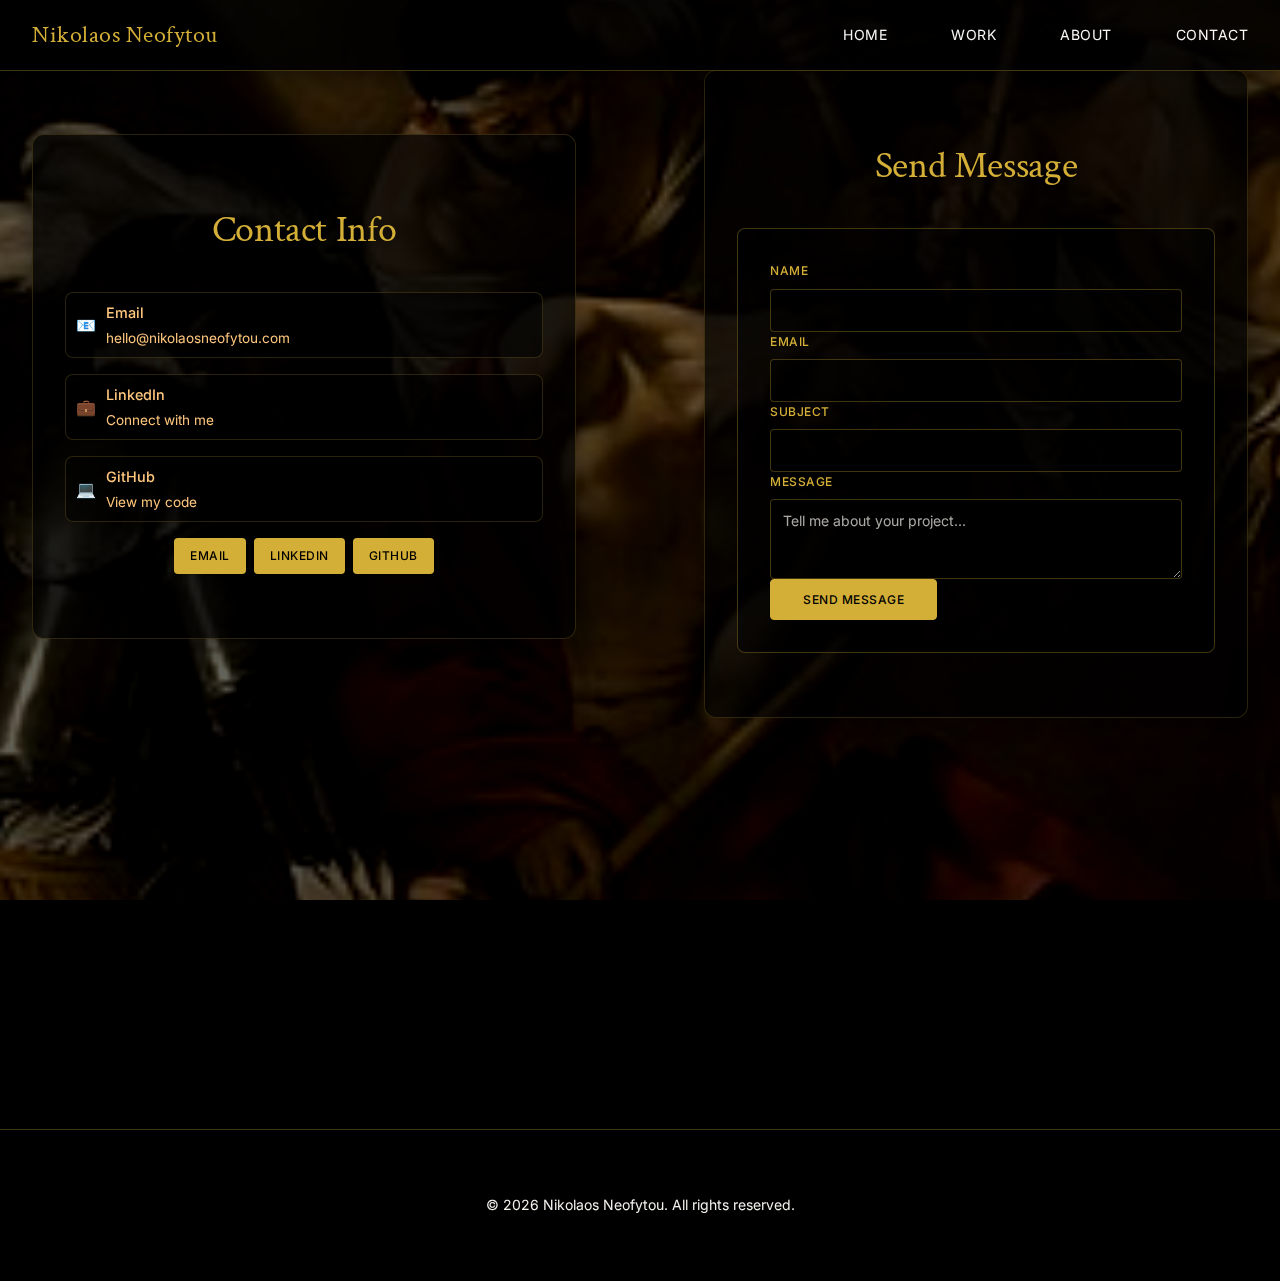
<file: pages/contact.html>
<!doctype html>
<html lang="en">
  <head>
    <meta charset="UTF-8" />
    <meta name="viewport" content="width=device-width, initial-scale=1.0" />
    <title>Contact - Nikolaos Neofytou</title>
    <link rel="stylesheet" href="../style.css" />
    <!-- Modern fonts -->
    <link rel="preconnect" href="https://fonts.googleapis.com">
    <link rel="preconnect" href="https://fonts.gstatic.com" crossorigin>
    <link href="https://fonts.googleapis.com/css2?family=Inter:wght@300;400;500;600&family=Crimson+Text:ital,wght@0,300;0,400;0,600;1,400&display=swap" rel="stylesheet">
  </head>
  <body>
    <div class="caravaggio-background">
      <img src="../gallery/caravaggio/crowning.jpg" alt="Caravaggio Background" />
    </div>
    
    <div class="content-overlay">
      <header>
        <nav class="navbar">
          <a href="home.html" class="logo">Nikolaos Neofytou</a>
          <button class="menu-toggle" id="mobile-menu">☰</button>
          <ul class="nav-links" id="nav-links">
            <li><a href="home.html">Home</a></li>
            <li><a href="projects.html">Work</a></li>
            <li><a href="about.html">About</a></li>
            <li><a href="contact.html">Contact</a></li>
          </ul>
        </nav>
      </header>

    <main>
      <section id="contact-info">
        <h2>Contact Info</h2>
        <div class="contact-method">
          <div class="contact-method-icon">📧</div>
          <div class="contact-method-details">
            <h4>Email</h4>
            <p><a href="mailto:hello@nikolaosneofytou.com">hello@nikolaosneofytou.com</a></p>
          </div>
        </div>
        
        <div class="contact-method">
          <div class="contact-method-icon">💼</div>
          <div class="contact-method-details">
            <h4>LinkedIn</h4>
            <p><a href="https://linkedin.com/in/nikolaosneofytou" target="_blank">Connect with me</a></p>
          </div>
        </div>
        
        <div class="contact-method">
          <div class="contact-method-icon">💻</div>
          <div class="contact-method-details">
            <h4>GitHub</h4>
            <p><a href="https://github.com/nikolasneofytou" target="_blank">View my code</a></p>
          </div>
        </div>
        
        <div class="social-links">
          <a href="mailto:hello@nikolaosneofytou.com" class="social-link">Email</a>
          <a href="https://linkedin.com/in/nikolaosneofytou" target="_blank" class="social-link">LinkedIn</a>
          <a href="https://github.com/nikolasneofytou" target="_blank" class="social-link">GitHub</a>
        </div>
      </section>

      <section id="contact-form">
        <h2>Send Message</h2>
        <div class="contact-form">
          <form action="https://formspree.io/f/yourformid" method="POST">
            <div class="form-group">
              <label for="name">Name</label>
              <input type="text" id="name" name="name" required />
            </div>
            <div class="form-group">
              <label for="email">Email</label>
              <input type="email" id="email" name="email" required />
            </div>
            <div class="form-group">
              <label for="subject">Subject</label>
              <input type="text" id="subject" name="subject" required />
            </div>
            <div class="form-group">
              <label for="message">Message</label>
              <textarea id="message" name="message" required placeholder="Tell me about your project..."></textarea>
            </div>
            <button type="submit" class="submit-btn">Send Message</button>
          </form>
        </div>
      </section>

      <section id="availability">
        <h2>Availability</h2>
        <p style="text-align: center; color: var(--cream); font-size: 0.9rem; margin-bottom: 1rem;">
          Currently available for new projects and collaborations.
        </p>
        <p style="text-align: center; color: var(--accent-gold); font-size: 0.8rem; font-style: italic;">
          Response time: Usually within 24 hours
        </p>
      </section>
    </main>

    <footer>
      <p>&copy; <span id="year"></span> Nikolaos Neofytou. All rights reserved.</p>
    </footer>
    </div>

    <script src="../script.js"></script>
  </body>
</html>
</file>
<file: style.css>
:root {
  /* Dark Caravaggio-Inspired Palette */
  --pure-black: #000000;
  --deep-black: #0a0a0a;
  --dark-brown: #1a1612;
  --medium-brown: #2a221a;
  --warm-brown: #3d2f22;
  --light-brown: #5a453a;
  --cream: #f4f1ec;
  --warm-white: #faf8f5;
  --pure-white: #ffffff;
  
  /* Accent colors inspired by Caravaggio's palette */
  --accent-gold: #d4af37;
  --accent-amber: #ffc77d;
  --accent-warm: #8b6914;
  --accent-shadow: rgba(0, 0, 0, 0.7);
  --content-shadow: rgba(0, 0, 0, 0.8);
  
  /* Typography */
  --font-primary: 'Inter', -apple-system, BlinkMacSystemFont, 'Segoe UI', Roboto, sans-serif;
  --font-serif: 'Crimson Text', Georgia, serif;
  
  /* Spacing */
  --spacing-xs: 0.5rem;
  --spacing-sm: 1rem;
  --spacing-md: 2rem;
  --spacing-lg: 4rem;
  --spacing-xl: 8rem;
}

* {
  margin: 0;
  padding: 0;
  box-sizing: border-box;
}

html {
  scroll-behavior: smooth;
}

body {
  font-family: var(--font-primary);
  font-size: 16px;
  line-height: 1.6;
  color: var(--warm-white);
  background: var(--pure-black);
  overflow-x: hidden;
}

/* Caravaggio Background System - Enhanced Colors */
.caravaggio-background {
  position: fixed;
  top: 0;
  left: 0;
  width: 100%;
  height: 100vh;
  z-index: -1;
  overflow: hidden;
}

.caravaggio-background::before {
  content: '';
  position: absolute;
  top: 0;
  left: 0;
  right: 0;
  bottom: 0;
  background: linear-gradient(
    180deg,
    rgba(0, 0, 0, 0.3) 0%,
    rgba(0, 0, 0, 0.2) 30%,
    rgba(0, 0, 0, 0.1) 50%,
    rgba(0, 0, 0, 0.2) 80%,
    rgba(0, 0, 0, 0.4) 100%
  );
  z-index: 2;
}

.caravaggio-background img {
  width: 100%;
  height: 100%;
  object-fit: cover;
  object-position: center;
  transform: scale(1.1);
  transition: transform 3s ease-out;
  filter: contrast(1.2) brightness(0.8) saturate(1.1);
}

/* Content overlay - Much more transparent */
.content-overlay {
  position: relative;
  z-index: 10;
  background: rgba(0, 0, 0, 0.4);
  backdrop-filter: blur(0.5px);
  min-height: 100vh;
}

/* Enhanced header for painting backgrounds */
header {
  position: fixed;
  top: 0;
  left: 0;
  right: 0;
  background: rgba(0, 0, 0, 0.8);
  backdrop-filter: blur(20px);
  border-bottom: 1px solid rgba(212, 175, 55, 0.3);
  z-index: 1000;
  transition: all 0.3s ease;
  box-shadow: 0 2px 20px rgba(0, 0, 0, 0.5);
}

.navbar {
  display: flex;
  justify-content: space-between;
  align-items: center;
  max-width: 1400px;
  margin: 0 auto;
  padding: var(--spacing-sm) var(--spacing-md);
  height: 70px;
}

.logo {
  font-family: var(--font-serif);
  font-size: 1.5rem;
  font-weight: 400;
  color: var(--accent-gold);
  text-decoration: none;
  letter-spacing: 0.5px;
  transition: opacity 0.3s ease;
  text-shadow: 0 2px 10px rgba(0, 0, 0, 0.5);
}

.logo:hover {
  opacity: 0.8;
  color: var(--accent-amber);
}

.nav-links {
  display: flex;
  list-style: none;
  gap: var(--spacing-lg);
  align-items: center;
}

.nav-links a {
  color: var(--warm-white);
  text-decoration: none;
  font-size: 14px;
  font-weight: 400;
  letter-spacing: 0.5px;
  text-transform: uppercase;
  transition: color 0.3s ease;
  position: relative;
  text-shadow: 0 1px 5px rgba(0, 0, 0, 0.5);
}

.nav-links a:hover {
  color: var(--accent-gold);
}

.nav-links a::after {
  content: '';
  position: absolute;
  bottom: -5px;
  left: 0;
  width: 0;
  height: 1px;
  background: var(--accent-gold);
  transition: width 0.3s ease;
}

.nav-links a:hover::after {
  width: 100%;
}

.menu-toggle {
  display: none;
  background: none;
  border: none;
  font-size: 1.2rem;
  color: var(--warm-white);
  cursor: pointer;
}

/* Hero section - enhanced for painting background */
.hero {
  height: 100vh;
  display: flex;
  flex-direction: column;
  justify-content: center;
  align-items: center;
  text-align: center;
  background: transparent;
  position: relative;
  padding: 0 var(--spacing-md);
  z-index: 10;
}

.hero::before {
  content: '';
  position: absolute;
  top: 0;
  left: 0;
  right: 0;
  bottom: 0;
  background: radial-gradient(
    ellipse at center,
    rgba(0, 0, 0, 0.4) 20%,
    rgba(0, 0, 0, 0.3) 50%,
    rgba(0, 0, 0, 0.5) 80%
  );
  z-index: -1;
}

.hero h1 {
  font-family: var(--font-serif);
  font-size: clamp(3rem, 6vw, 6rem);
  font-weight: 300;
  color: var(--warm-white);
  margin-bottom: var(--spacing-sm);
  letter-spacing: -0.02em;
  line-height: 1.1;
  text-shadow: 0 4px 20px rgba(0, 0, 0, 0.8);
  z-index: 10;
  position: relative;
}

.hero p {
  font-size: 1.125rem;
  color: var(--cream);
  max-width: 600px;
  margin: 0 auto var(--spacing-lg);
  line-height: 1.6;
  text-shadow: 0 2px 10px rgba(0, 0, 0, 0.8);
  z-index: 10;
  position: relative;
}

.hero .btn {
  display: inline-flex;
  align-items: center;
  padding: 12px 32px;
  background: var(--accent-gold);
  color: var(--pure-black);
  text-decoration: none;
  font-size: 14px;
  font-weight: 500;
  letter-spacing: 0.5px;
  text-transform: uppercase;
  transition: all 0.3s ease;
  border: 1px solid var(--accent-gold);
  box-shadow: 0 4px 15px rgba(0, 0, 0, 0.4);
  z-index: 10;
  position: relative;
}

.hero .btn:hover {
  background: var(--accent-amber);
  color: var(--pure-black);
  box-shadow: 0 6px 20px rgba(212, 175, 55, 0.3);
  transform: translateY(-2px);
}

/* Scroll reveal animations */
.scroll-reveal {
  opacity: 0;
  transform: translateY(30px);
  transition: all 0.8s cubic-bezier(0.25, 0.46, 0.45, 0.94);
}

.scroll-reveal.revealed {
  opacity: 1;
  transform: translateY(0);
}

.scroll-reveal.revealed.delay-1 {
  transition-delay: 0.2s;
}

.scroll-reveal.revealed.delay-2 {
  transition-delay: 0.4s;
}

.scroll-reveal.revealed.delay-3 {
  transition-delay: 0.6s;
}

/* Main content sections - Enhanced Grid Layout */
main {
  padding-top: 70px;
  position: relative;
  z-index: 10;
  display: grid;
  grid-template-columns: repeat(auto-fit, minmax(400px, 1fr));
  gap: var(--spacing-lg);
  max-width: 1400px;
  margin: 0 auto;
  padding-left: var(--spacing-md);
  padding-right: var(--spacing-md);
}

section {
  padding: var(--spacing-lg) var(--spacing-md);
  position: relative;
  background: rgba(0, 0, 0, 0.6);
  backdrop-filter: blur(1px);
  border-radius: 12px;
  box-shadow: 0 8px 32px rgba(0, 0, 0, 0.5);
  border: 1px solid rgba(212, 175, 55, 0.2);
  transition: all 0.3s ease;
  height: fit-content;
}

section:hover {
  transform: translateY(-4px);
  box-shadow: 0 12px 40px rgba(0, 0, 0, 0.6);
  border-color: rgba(212, 175, 55, 0.4);
}

/* Full-width sections for hero and special content */
.hero-section {
  grid-column: 1 / -1;
  margin-bottom: var(--spacing-lg);
}

.full-width-section {
  grid-column: 1 / -1;
  padding: var(--spacing-xl) var(--spacing-md);
}

/* Two-column sections */
.two-column-section {
  grid-column: span 2;
}

/* Ensure proper spacing for first section */
section:first-child {
  margin-top: var(--spacing-lg);
}

section h2 {
  font-family: var(--font-serif);
  font-size: clamp(1.5rem, 3vw, 2.5rem);
  font-weight: 300;
  color: var(--accent-gold);
  text-align: center;
  margin-bottom: var(--spacing-md);
  letter-spacing: -0.01em;
  text-shadow: 0 2px 10px rgba(0, 0, 0, 0.8);
}

/* Enhanced projects grid for responsive layout */
.projects-grid {
  display: grid;
  grid-template-columns: repeat(auto-fit, minmax(280px, 1fr));
  gap: var(--spacing-md);
  margin-top: var(--spacing-md);
}

.project {
  background: rgba(0, 0, 0, 0.7);
  overflow: hidden;
  transition: all 0.3s ease;
  border-radius: 8px;
  border: 1px solid rgba(212, 175, 55, 0.3);
  backdrop-filter: blur(10px);
  box-shadow: 0 8px 32px rgba(0, 0, 0, 0.4);
  height: fit-content;
}

.project:hover {
  transform: translateY(-8px);
  box-shadow: 0 12px 40px rgba(0, 0, 0, 0.6);
  background: rgba(0, 0, 0, 0.8);
  border-color: var(--accent-gold);
}

.project-image {
  width: 100%;
  height: 200px;
  background: var(--dark-brown);
  overflow: hidden;
  position: relative;
}

.project-image img {
  width: 100%;
  height: 100%;
  object-fit: cover;
  transition: transform 0.3s ease;
}

.project:hover .project-image img {
  transform: scale(1.05);
}

.project-info {
  padding: var(--spacing-sm);
}

.project-info h3 {
  font-family: var(--font-serif);
  font-size: 1.25rem;
  font-weight: 400;
  color: var(--accent-gold);
  margin-bottom: var(--spacing-xs);
}

.project-info p {
  color: var(--cream);
  line-height: 1.6;
  margin-bottom: var(--spacing-sm);
  font-size: 0.9rem;
}

.project-info a {
  color: var(--accent-amber);
  text-decoration: none;
  font-size: 12px;
  font-weight: 500;
  letter-spacing: 0.5px;
  text-transform: uppercase;
  border-bottom: 1px solid var(--accent-amber);
  transition: all 0.3s ease;
}

.project-info a:hover {
  color: var(--accent-gold);
  border-color: var(--accent-gold);
}

/* About section - Optimized for grid layout */
.about-container {
  display: grid;
  grid-template-columns: 1fr;
  gap: var(--spacing-md);
  align-items: start;
}

.about-photo {
  text-align: center;
  margin-bottom: var(--spacing-sm);
}

.about-photo img {
  width: 100%;
  max-width: 200px;
  border-radius: 8px;
  box-shadow: 0 8px 30px var(--accent-shadow);
}

.about-content {
  max-width: 100%;
}

.about-content .lead {
  font-size: 1.1rem;
  font-weight: 500;
  color: var(--accent-gold);
  margin-bottom: var(--spacing-sm);
  line-height: 1.6;
}

.about-content p {
  font-size: 1rem;
  line-height: 1.7;
  color: var(--cream);
  margin-bottom: var(--spacing-sm);
}

/* Skills section - Compact grid layout */
.skills-section {
  margin-top: var(--spacing-md);
}

.skills-section h3 {
  font-family: var(--font-serif);
  font-size: 1.5rem;
  font-weight: 300;
  color: var(--accent-gold);
  text-align: center;
  margin-bottom: var(--spacing-md);
}

.skills-grid {
  display: grid;
  grid-template-columns: repeat(auto-fit, minmax(200px, 1fr));
  gap: var(--spacing-sm);
  margin-top: var(--spacing-sm);
}

.skill-category {
  background: rgba(0, 0, 0, 0.6);
  padding: var(--spacing-sm);
  border-radius: 8px;
  border: 1px solid rgba(212, 175, 55, 0.3);
  transition: all 0.3s ease;
}

.skill-category:hover {
  border-color: var(--accent-gold);
  transform: translateY(-2px);
}

.skill-category h4 {
  font-family: var(--font-serif);
  font-size: 1.1rem;
  font-weight: 400;
  color: var(--accent-amber);
  margin-bottom: var(--spacing-xs);
  text-align: center;
}

.skill-category ul {
  list-style: none;
}

.skill-category li {
  padding: 0.2rem 0;
  color: var(--cream);
  font-size: 0.85rem;
  text-align: center;
}

/* Caravaggio Gallery Section - Full width when needed */
.caravaggio-section {
  background: rgba(0, 0, 0, 0.8);
  padding: var(--spacing-lg) var(--spacing-md);
  border: 1px solid rgba(212, 175, 55, 0.3);
  grid-column: 1 / -1;
}

.caravaggio-section h3 {
  font-family: var(--font-serif);
  font-size: 2rem;
  font-weight: 300;
  color: var(--accent-gold);
  text-align: center;
  margin-bottom: var(--spacing-sm);
}

.caravaggio-subtitle {
  text-align: center;
  font-style: italic;
  color: var(--cream);
  margin-bottom: var(--spacing-md);
  font-size: 1rem;
}

.caravaggio-grid {
  display: grid;
  grid-template-columns: repeat(auto-fit, minmax(300px, 1fr));
  gap: var(--spacing-md);
  margin-top: var(--spacing-md);
}

.caravaggio-piece {
  background: rgba(0, 0, 0, 0.8);
  border-radius: 8px;
  overflow: hidden;
  box-shadow: 0 12px 40px rgba(0, 0, 0, 0.6);
  transition: transform 0.3s ease, box-shadow 0.3s ease;
  border: 1px solid rgba(212, 175, 55, 0.2);
}

.caravaggio-piece:hover {
  transform: translateY(-8px);
  box-shadow: 0 20px 60px rgba(0, 0, 0, 0.8);
  border-color: var(--accent-gold);
}

.caravaggio-image {
  width: 100%;
  height: 220px;
  overflow: hidden;
  position: relative;
}

.caravaggio-image img {
  width: 100%;
  height: 100%;
  object-fit: cover;
  transition: transform 0.3s ease;
}

.caravaggio-piece:hover .caravaggio-image img {
  transform: scale(1.05);
}

.caravaggio-info {
  padding: var(--spacing-sm);
}

.caravaggio-info h4 {
  font-family: var(--font-serif);
  font-size: 1.2rem;
  font-weight: 400;
  color: var(--accent-gold);
  margin-bottom: var(--spacing-xs);
}

.caravaggio-year {
  font-size: 0.8rem;
  color: var(--accent-amber);
  font-style: italic;
  margin-bottom: var(--spacing-xs);
}

.caravaggio-description {
  color: var(--cream);
  line-height: 1.6;
  font-size: 0.85rem;
}

/* Contact section - Compact grid layout */
.contact-container {
  display: grid;
  grid-template-columns: 1fr;
  gap: var(--spacing-md);
  margin-top: var(--spacing-sm);
}

.contact-form {
  background: rgba(0, 0, 0, 0.6);
  padding: var(--spacing-md);
  border-radius: 8px;
  border: 1px solid rgba(212, 175, 55, 0.3);
}

.contact-form h3 {
  font-family: var(--font-serif);
  font-size: 1.3rem;
  font-weight: 400;
  color: var(--accent-gold);
  margin-bottom: var(--spacing-sm);
  text-align: center;
}

.contact-info {
  padding: var(--spacing-sm);
}

.contact-info h3 {
  font-family: var(--font-serif);
  font-size: 1.3rem;
  font-weight: 400;
  color: var(--accent-gold);
  margin-bottom: var(--spacing-sm);
  text-align: center;
}

.contact-method {
  display: flex;
  align-items: center;
  margin-bottom: var(--spacing-sm);
  padding: var(--spacing-xs);
  background: rgba(0, 0, 0, 0.6);
  border-radius: 8px;
  border: 1px solid rgba(212, 175, 55, 0.2);
  transition: all 0.3s ease;
}

.contact-method:hover {
  border-color: var(--accent-gold);
  transform: translateY(-1px);
}

.contact-method-icon {
  font-size: 1rem;
  margin-right: var(--spacing-xs);
  width: 1.5rem;
  text-align: center;
  color: var(--accent-gold);
}

.contact-method-details h4 {
  font-weight: 500;
  color: var(--accent-amber);
  margin-bottom: 0.2rem;
  font-size: 0.9rem;
}

.contact-method-details p {
  color: var(--cream);
  margin: 0;
  font-size: 0.85rem;
}

.contact-method-details a {
  color: var(--accent-amber);
  text-decoration: none;
  transition: color 0.3s ease;
}

.contact-method-details a:hover {
  color: var(--accent-gold);
}

.social-links {
  display: flex;
  gap: var(--spacing-xs);
  margin-top: var(--spacing-sm);
  justify-content: center;
}

.social-link {
  display: inline-block;
  padding: var(--spacing-xs) var(--spacing-sm);
  background: var(--accent-gold);
  color: var(--pure-black);
  text-decoration: none;
  border-radius: 4px;
  font-size: 12px;
  font-weight: 500;
  text-transform: uppercase;
  letter-spacing: 0.5px;
  transition: all 0.3s ease;
}

.social-link:hover {
  background: var(--accent-amber);
  transform: translateY(-2px);
}

.contact-content {
  max-width: 100%;
  margin: 0 auto;
  text-align: center;
}

/* Contact form - Compact layout */
.contact-form {
  display: grid;
  gap: var(--spacing-sm);
  margin-top: var(--spacing-sm);
}

.form-group {
  display: grid;
  gap: var(--spacing-xs);
  text-align: left;
}

.form-group label {
  font-size: 12px;
  font-weight: 500;
  color: var(--accent-gold);
  text-transform: uppercase;
  letter-spacing: 0.5px;
}

.form-group input,
.form-group textarea {
  padding: 12px;
  border: 1px solid rgba(212, 175, 55, 0.3);
  background: rgba(0, 0, 0, 0.5);
  font-family: var(--font-primary);
  font-size: 14px;
  color: var(--warm-white);
  transition: border-color 0.3s ease;
  border-radius: 4px;
}

.form-group input::placeholder,
.form-group textarea::placeholder {
  color: var(--cream);
  opacity: 0.7;
}

.form-group input:focus,
.form-group textarea:focus {
  outline: none;
  border-color: var(--accent-gold);
  background: rgba(0, 0, 0, 0.7);
}

.form-group textarea {
  resize: vertical;
  min-height: 80px;
}

.submit-btn {
  justify-self: center;
  padding: 12px 32px;
  background: var(--accent-gold);
  color: var(--pure-black);
  border: 1px solid var(--accent-gold);
  font-family: var(--font-primary);
  font-size: 12px;
  font-weight: 500;
  letter-spacing: 0.5px;
  text-transform: uppercase;
  cursor: pointer;
  transition: all 0.3s ease;
  border-radius: 4px;
}

.submit-btn:hover {
  background: var(--accent-amber);
  transform: translateY(-2px);
  box-shadow: 0 4px 15px rgba(212, 175, 55, 0.3);
}

/* Footer */
footer {
  background: rgba(0, 0, 0, 0.8);
  padding: var(--spacing-lg) var(--spacing-md);
  text-align: center;
  border-top: 1px solid rgba(212, 175, 55, 0.3);
}

footer p {
  color: var(--cream);
  font-size: 14px;
}

/* Responsive Design - Enhanced for Grid Layout */
@media (max-width: 768px) {
  .navbar {
    padding: var(--spacing-sm);
  }
  
  .nav-links {
    display: none;
    position: absolute;
    top: 100%;
    left: 0;
    right: 0;
    background: rgba(0, 0, 0, 0.95);
    backdrop-filter: blur(20px);
    flex-direction: column;
    padding: var(--spacing-md);
    border-top: 1px solid rgba(212, 175, 55, 0.3);
    gap: var(--spacing-md);
  }
  
  .nav-links.active {
    display: flex;
  }
  
  .nav-links a {
    font-size: 16px;
    padding: var(--spacing-sm) 0;
  }
  
  .menu-toggle {
    display: block;
  }
  
  .hero h1 {
    font-size: clamp(2.5rem, 8vw, 4rem);
  }
  
  .hero p {
    font-size: 1rem;
  }
  
  /* Mobile grid adjustments */
  main {
    grid-template-columns: 1fr;
    gap: var(--spacing-md);
    padding-left: var(--spacing-sm);
    padding-right: var(--spacing-sm);
  }
  
  .two-column-section {
    grid-column: span 1;
  }
  
  .projects-grid {
    grid-template-columns: 1fr;
    gap: var(--spacing-sm);
  }
  
  .about-container {
    grid-template-columns: 1fr;
    text-align: center;
    gap: var(--spacing-sm);
  }
  
  .caravaggio-grid {
    grid-template-columns: 1fr;
    gap: var(--spacing-sm);
  }
  
  .skills-grid {
    grid-template-columns: repeat(auto-fit, minmax(150px, 1fr));
    gap: var(--spacing-xs);
  }
  
  .contact-container {
    grid-template-columns: 1fr;
    gap: var(--spacing-sm);
  }
  
  section {
    padding: var(--spacing-md) var(--spacing-sm);
  }
}

@media (max-width: 480px) {
  .hero {
    padding: 0 var(--spacing-sm);
  }
  
  .navbar {
    padding: var(--spacing-xs) var(--spacing-sm);
  }
  
  main {
    grid-template-columns: 1fr;
    gap: var(--spacing-sm);
  }
  
  .projects-grid {
    grid-template-columns: 1fr;
  }
  
  .project-image {
    height: 180px;
  }
  
  .caravaggio-image {
    height: 180px;
  }
  
  .skills-grid {
    grid-template-columns: 1fr 1fr;
  }
}

/* Large screen optimization */
@media (min-width: 1200px) {
  main {
    grid-template-columns: repeat(auto-fit, minmax(350px, 1fr));
    gap: var(--spacing-xl);
  }
  
  .projects-grid {
    grid-template-columns: repeat(auto-fit, minmax(250px, 1fr));
  }
  
  .caravaggio-grid {
    grid-template-columns: repeat(auto-fit, minmax(320px, 1fr));
  }
}

@media (max-width: 480px) {
  .hero {
    padding: 0 var(--spacing-sm);
  }
  
  .navbar {
    padding: var(--spacing-xs) var(--spacing-sm);
  }
  
  .projects-grid {
    grid-template-columns: 1fr;
  }
  
  .project-image {
    height: 250px;
  }
}

/* Utility classes */
.text-center {
  text-align: center;
}

.mb-lg {
  margin-bottom: var(--spacing-lg);
}

.mt-lg {
  margin-top: var(--spacing-lg);
}

/* Smooth scrolling */
@media (prefers-reduced-motion: no-preference) {
  html {
    scroll-behavior: smooth;
  }
}
</file>
